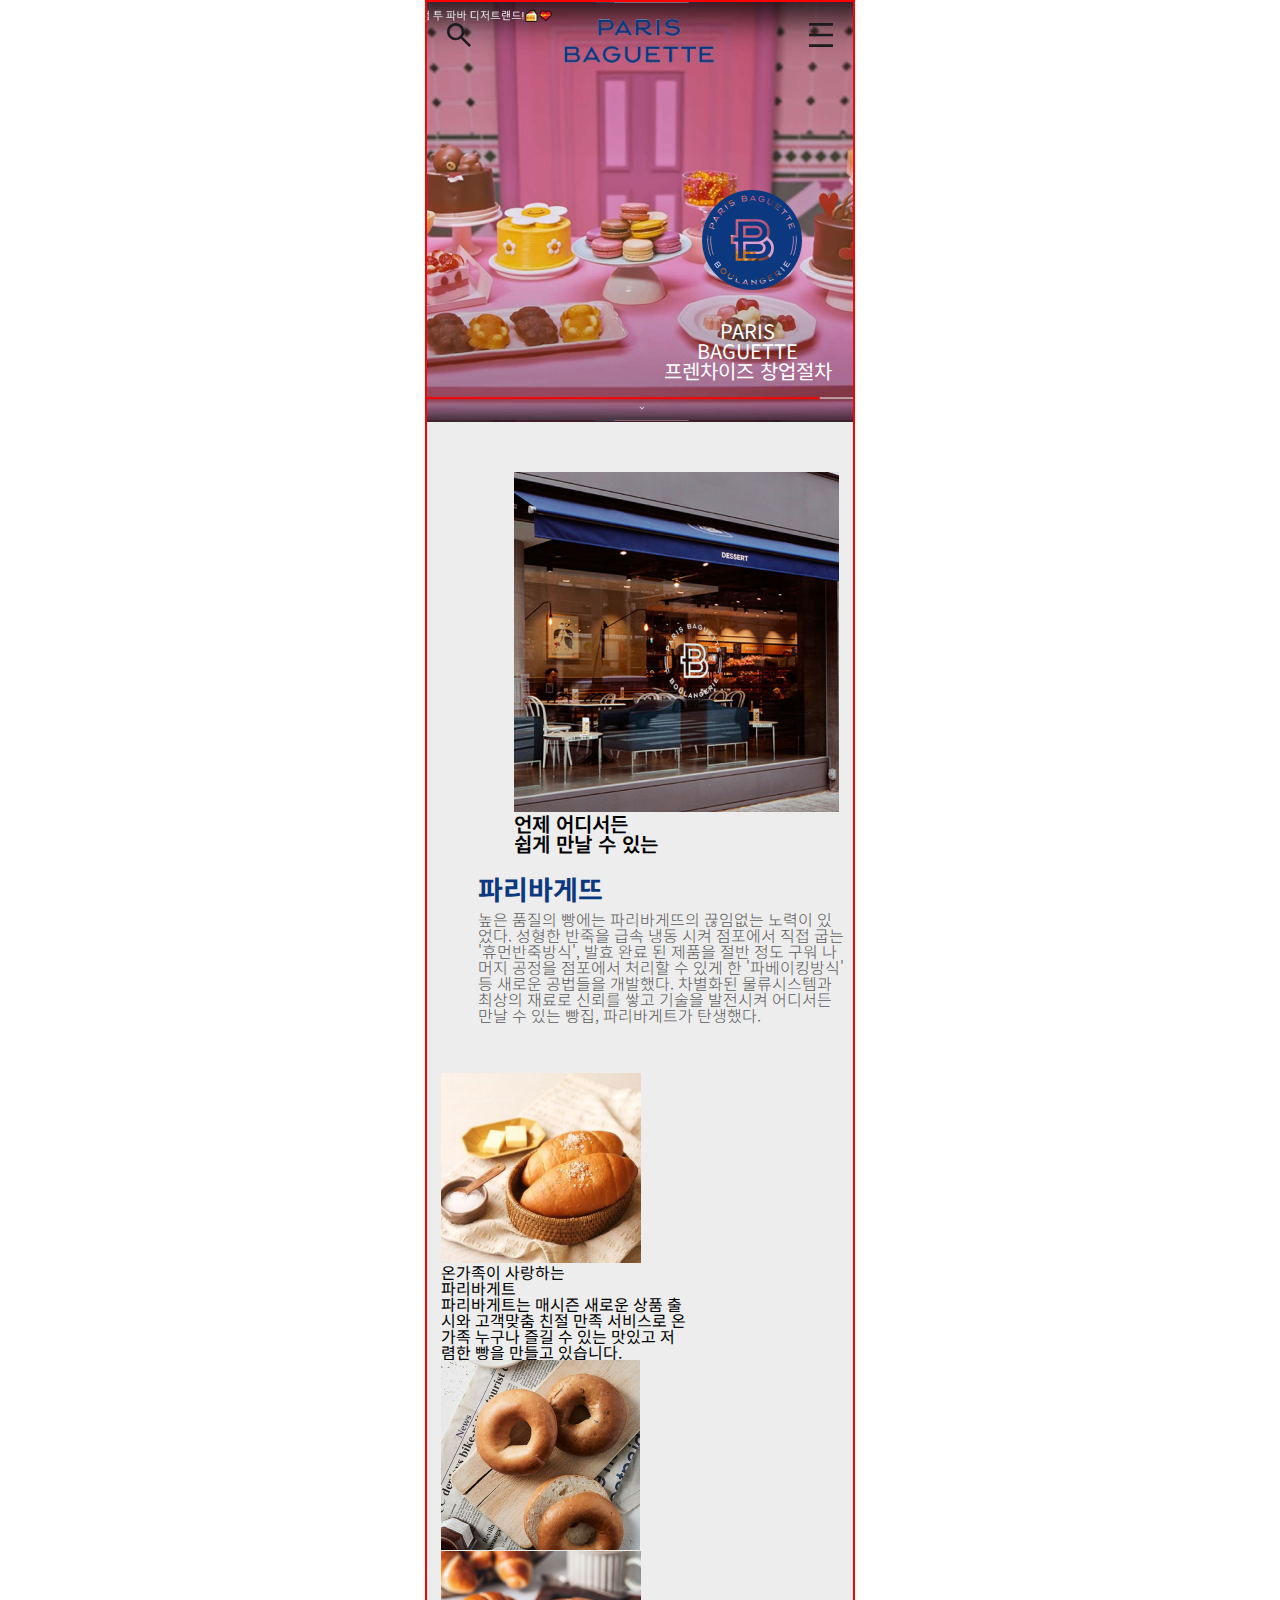
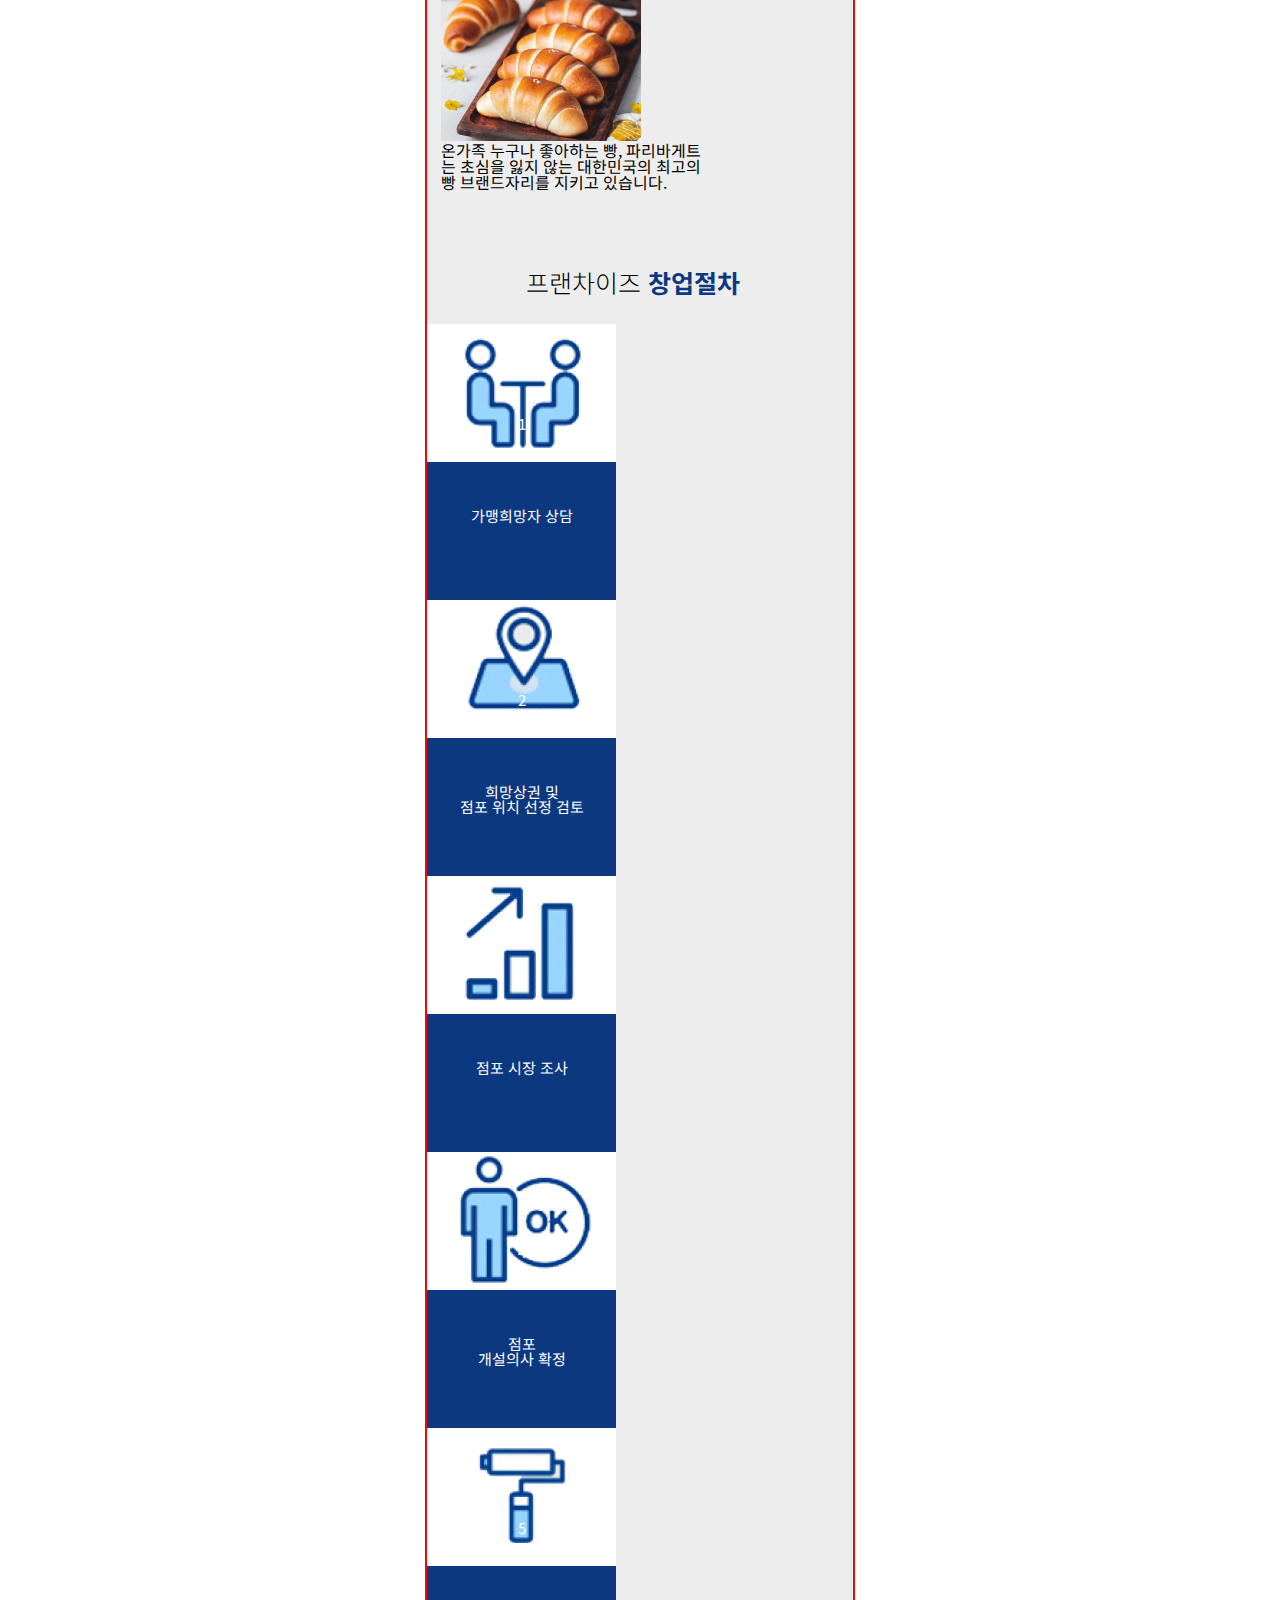
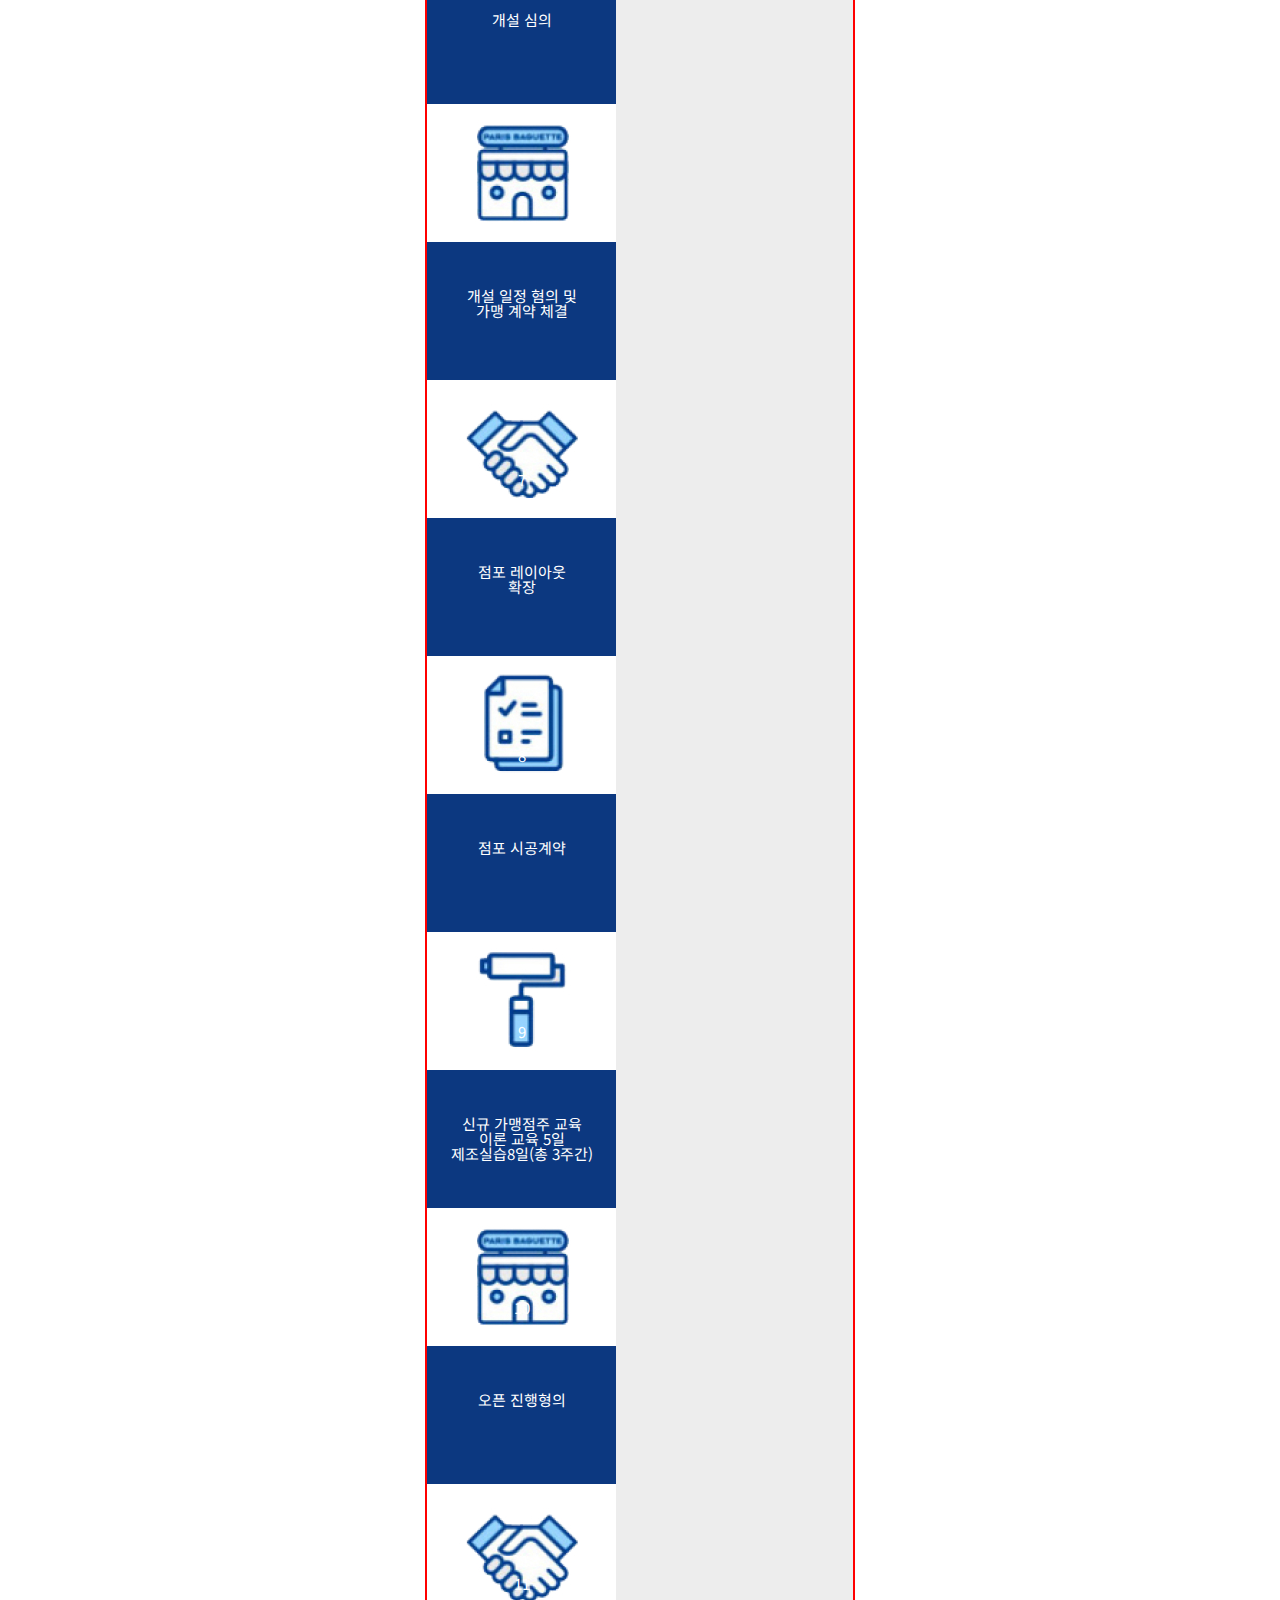
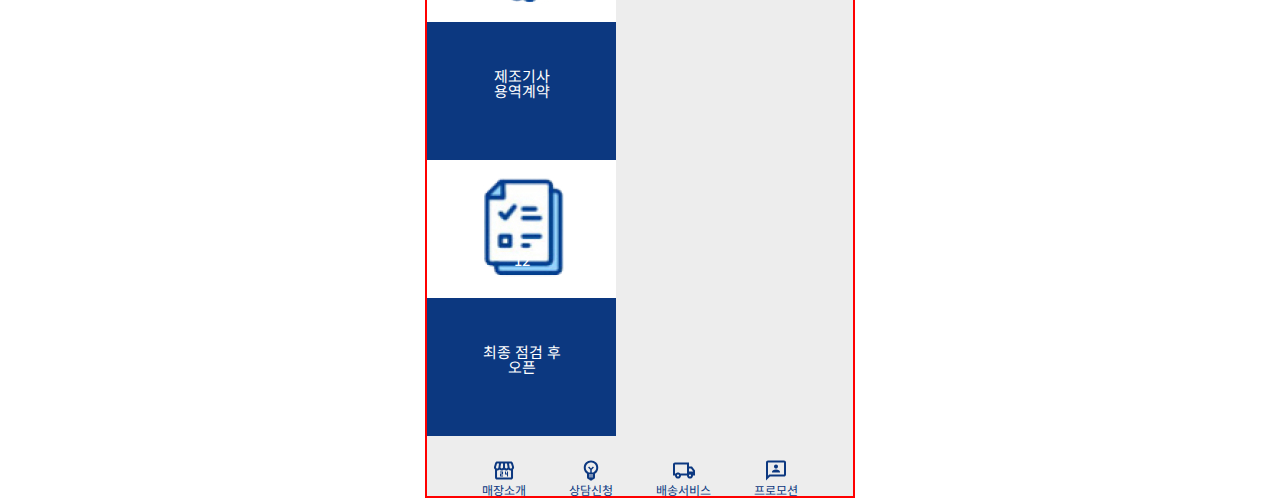
<file: paris_baguette/index.html>
<!DOCTYPE html>
<html lang="ko">
<head>
    <meta charset="UTF-8">
    <meta name="keywords" content="빵가게, 파리바게뜨, 바게트빵, 프랑스">
    <meta name="description" content="파리바게트의 노력과 이 매장의 프랜차이즈 창업 절차를 알려주는 사이트 이다.">
    <meta name="viewport" content="width=device-width, initial-scale=1.0">
    <title>창업 | 파리바게트</title>
    <link rel="preconnect" href="https://fonts.googleapis.com">
<link rel="preconnect" href="https://fonts.gstatic.com" crossorigin>
<link href="https://fonts.googleapis.com/css2?family=Noto+Sans+KR:wght@100..900&display=swap" rel="stylesheet">
    <link rel="stylesheet" href="./styles/reset.css">
    <link rel="stylesheet" href="./styles/index.css">
</head>
<body>
    <main>
        <div class="bg1">
            <section>
                <div class="header">
                    <a href="#"><img src="./images/icon_search.svg" alt="search"></a>
                    <h1><a href="#"><img src="./images/paris_logo1.png" alt="파리바게트"></a></h1>
                    <a href="#"><img src="./images/icon_ham.svg" alt="더보기"></a>
                </div>
                <p><img src="./images/paris_logo2.png" alt="파리바게트"></p>
                <h2>PARIS<br>BAGUETTE<br>프렌차이즈 창업절차</h2>
            </section>
        </div>
        <div class="bg2">
                <p><img src="./images/paris_store.jpg" alt="">
                언제 어디서든<br>쉽게 만날 수 있는
                </p>
        </div>
        <div class="bg3">
                <p class="bg2_title">파리바게뜨</p>
                <p class="bg2_contents">높은 품질의 빵에는 파리바게뜨의 끊임없는 노력이 있<br>었다. 성형한 반죽을 급속 냉동 시켜 점포에서 직접 굽는<br>'휴먼반죽방식', 발효 완료 된 제품을 절반 정도 구워 나<br>머지 공정을 점포에서 처리할 수 있게 한 '파베이킹방식'<br>등 새로운 공법들을 개발했다. 차별화된 물류시스템과<br>최상의 재료로 신뢰를 쌓고 기술을 발전시켜 어디서든<br>만날 수 있는 빵집, 파리바게트가 탄생했다.</p>
        </div>
        <div class="bg4">
                    <p class="bread1">
                        <img src="./images/bread1.jpg" alt="bread">
                        <p>온가족이 사랑하는<br><span>파리바게트</span></p>
                    </p>
                    <p class="bread2">
                        <p>파리바게트는 매시즌 새로운 상품 출<br>시와 고객맞춤 친절 만족 서비스로 온 <br>가족 누구나 즐길 수 있는 맛있고 저<br>렴한 빵을 만들고 있습니다.</p>
                        <img src="./images/bread2.jpg" alt="bread">
                    </p>
                    <p class="bread3">
                        <img src="./images/bread3.jpg" alt="bread">
                        <p>온가족 누구나 좋아하는 빵, 파리바게트<br>는 초심을 잃지 않는 대한민국의 최고의<br>빵 브랜드자리를 지키고 있습니다.</p>
                    </p>
        </div>
        <div class="bg5">
                <p>프랜차이즈 <span>창업절차</span></p>
        </div>
        <div class="bg6">
                <ul>
                    <li><img src="./images/procedure_1.jpg" alt=""></li>
                    <li class="number_c">1</li>
                    <li>가맹희망자 상담</li>
                </ul>
                <ul>
                    <li><img src="./images/procedure_2.jpg" alt=""></li>
                    <li class="number_c">2</li>
                    <li>희망상권 및<br>점포 위치 선정 검토</li>
                </ul>
                <ul>
                    <li><img src="./images/procedure_3.jpg" alt=""></li>
                    <li class="number_c">3</li>
                    <li>점포 시장 조사</li>
                </ul>
                <ul>
                    <li><img src="./images/procedure_4.jpg" alt=""></li>
                    <li class="number_c">4</li>
                    <li>점포<br>개설의사 확정</li>
                </ul>
                <ul>
                    <li><img src="./images/procedure_5.jpg" alt=""></li>
                    <li class="number_c">5</li>
                    <li>개설 심의</li>
                </ul>
                <ul>
                    <li><img src="./images/procedure_6.jpg" alt=""></li>
                    <li class="number_c">6</li>
                    <li>개설 일정 혐의 및<br>가맹 계약 체결</li>
                </ul>
                <ul>
                    <li><img src="./images/procedure_7.jpg" alt=""></li>
                    <li class="number_c">7</li>
                    <li>점포 레이아웃<br>확장</li>
                </ul>
                <ul>
                    <li><img src="./images/procedure_8.jpg" alt=""></li>
                    <li class="number_c">8</li>
                    <li>점포 시공계약</li>
                </ul>
                <ul>
                    <li><img src="./images/procedure_9.jpg" alt=""></li>
                    <li class="number_c">9</li>
                    <li>신규 가맹점주 교육<br>이론 교육 5일<br>제조실습8일(총 3주간)</li>
                </ul>
                <ul>
                    <li><img src="./images/procedure_10.jpg" alt=""></li>
                    <li class="number_c">10</li>
                    <li>오픈 진행형의</li>
                </ul>
                <ul>
                    <li><img src="./images/procedure_11.jpg" alt=""></li>
                    <li class="number_c">11</li>
                    <li>제조기사<br>용역계약</li>
                </ul>
                <ul>
                    <li><img src="./images/procedure_12.jpg" alt=""></li>
                    <li class="number_c">12</li>
                    <li>최종 점검 후<br>오픈</li>
                </ul>
        </div>
        <nav>
            <div class="nav1">
                <a href="#"><img src="./images/nav_1.svg" alt=""></a>
                <p>매장소개</p>
            </div>
            <div class="nav2">
                <a href="#"><img src="./images/nav_2.svg" alt=""></a>
                <p>상담신청</p>
            </div>
            <div class="nav3">
                <a href="#"><img src="./images/nav_3.svg" alt=""></a>
                <p>배송서비스</p>
            </div>
            <div class="nav4">
                <a href="#"><img src="./images/nav_4.svg" alt=""></a>
                <p>프로모션</p>
            </div>
        </nav>
    </main>
</body>
</html>
</file>
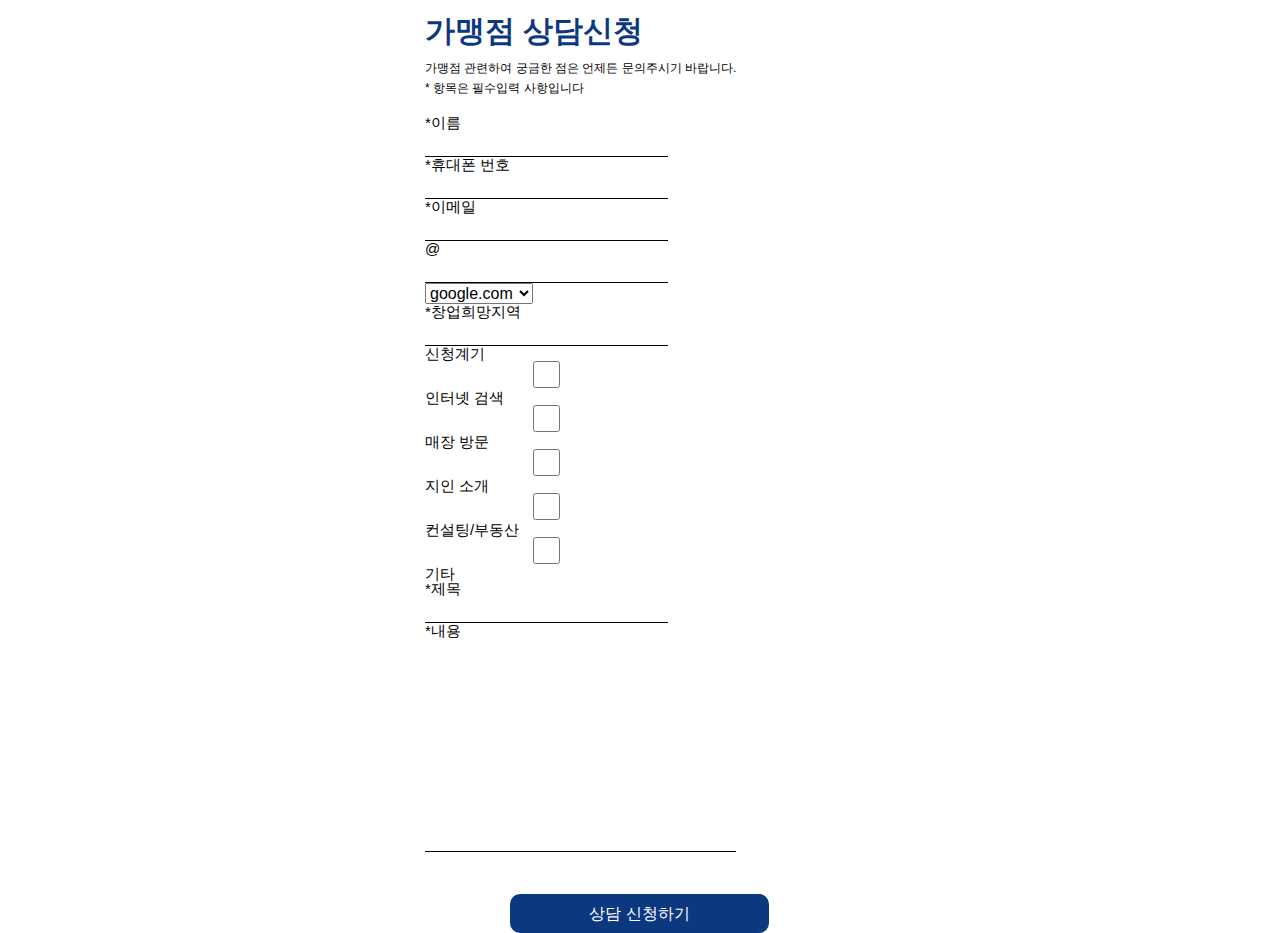
<file: paris_baguette/request.html>
<!DOCTYPE html>
<html lang="ko">
<head>
    <meta charset="UTF-8">
    <meta name="viewport" content="width=device-width, initial-scale=1.0">
    <title>가맹점 상담신청</title>
    <link rel="stylesheet" href="./styles/reset.css">
    <link rel="stylesheet" href="./styles/request.css">
</head>
<body>
    <main>
        <h1>가맹점 상담신청</h1>
        <p>가맹점 관련하여 궁금한 점은 언제든 문의주시기 바랍니다.</p>
        <p class="request">* 항목은 필수입력 사항입니다</p>
        <form action="#" method="get" id="app_frm">
            <fieldset class="application">
                <legend class="skip">상담신청 양식</legend>
                <ul>
                    <li>
                        *이름
                        <input type="text" name="user_name" required>
                    </li>
                    <li>
                        *휴대폰 번호
                        <input type="number" name="user_number" required>
                    </li>
                    <li>
                        *이메일
                        <input type="email" name="user_mail" required>@ <input type="email" name="user_mail" >
                        <select name="email" id="user_email">
                            <option value="google">google.com</option>
                            <option value="naver">naver.com</option>
                            <option value="kakako">kakako.com</option>
                            <option value="hanmail">hanmail.net</option>
                            <option value="직접입력">직접 입력</option>
                        </select>
                    </li>
                    <li>
                        *창업희망지역
                        <input type="text" name="user_area" required>
                    </li>
                    <li>
                        신청계기
                        <input type="checkbox" name="subscription" id="search" value="internet_search">
                        <label for="search">인터넷 검색</label>
                        <input type="checkbox" name="subscription" id="visit" value="mart_visit">
                        <label for="visit">매장 방문</label>
                        <input type="checkbox" name="subscription" id="introduction" value="introduction">
                        <label for="introduction">지인 소개</label>
                        <br>
                        <input type="checkbox" name="subscription" id="estate" value="estate">
                        <label for="estate">컨설팅/부동산</label>
                        <input type="checkbox" name="subscription" id="etc" value="etc">
                        <label for="etc">기타</label>
                    </li>
                    <li>
                        *제목
                        <input type="text" name="title" required>
                    </li>
                    <li class="content">
                        *내용
                        <input type="text" name="contents" required>
                    </li>
                </ul>
            </fieldset>
        </form>
        <button type="button">상담 신청하기</button>
    </main>
</body>
</html>
</file>
<file: paris_baguette/styles/index.css>
main {
    background-color: #EDEDED;
    border: 2px solid red;
    width: 430px; margin: 0 auto;
    font-family: "noto sans kr", sans-serif;
}
/* ============1.  */
main .bg1 {}
main .bg1 section {
    background-image: url(../images/bg1.jpg);
}
main .bg1 section .header {
    display: flex; justify-content: space-between; text-align: center;
    padding: 17px 16px;
}
main .bg1 section .header a {}
main .bg1 section .header a img {}
main .bg1 section .header h1 {}
main .bg1 section .header h1 a {}
main .bg1 section .header h1 a img {}
main .bg1 section p {
    padding-top: 107px; padding-left: 275px; padding-bottom: 30px;
}
main .bg1 section p img {}
main .bg1 section h2 {
    padding-left: 215px; text-align: center;
    padding-bottom: 41px; 
    font-size: 1.25rem; color: #fff;
}
/* ==========2. */
main .bg2 {
    padding-top: 50px; 
}
main .bg2 p {
    padding-left: 87px;
    font-size: 1.25rem; font-weight: 600; 
}
main .bg2 p img {}
/* ========================3.  */
main .bg3 {margin-top: 21px;}
main .bg3 .bg2_title {
    font-size: 1.688rem; font-weight: 700;
    color: #0C3880;
    padding-left: 51px;
    padding-bottom: 9px;
}
main .bg3 .bg2_contents {
    color: rgb(87, 87, 87); font-weight: 300;
    padding-left: 51px;
}
/* ==================4. */
main .bg4 {
    margin: 50px 14px 80px 14px;
}
/* ------bread1 */
main .bg4 .bread1 {}
main .bg4 .bread1 img {}
main .bg4 .bread1 p {
    font-size: 0.75rem;
}
main .bg4 .bread1 p span {}
/* ------bread2 */
main .bg4 .bread2 {}
main .bg4 .bread2 p {
    font-size: 0.75rem;
}
main .bg4 .bread2 img {}
/* ------bread3 */
main .bg4 .bread3 {}
main .bg4 .bread3 p {}
main .bg4 .bread3 img {}
/* ==========5.  */
main .bg5 {}
main .bg5 p {
    font-size: 1.563rem; font-weight: 300;
    margin-left: 99px; margin-bottom: 29px;
}
main .bg5 p span {
    font-weight: 700; color: #0C3880;
    font-size: 1.563rem;
}
/* ===========6. */
main .bg6 {}
main .bg6 ul {
    text-align: center;
}
main .bg6 ul li {
    font-size: 0.938rem;
    background-color: #0C3880; width: 189px; height: 92px;
    color: #fff;
}
main .bg6 ul li img {}
main .bg6 ul li .number_c {
    background-color: #fff;
    width: 27px; height: 28px;
    border-radius: 50%;
}
/* =======nav */
main nav {
    margin-top: 22px;
    display: flex; justify-content: space-between;
    text-align: center;
    margin-left: 55px; margin-right: 55px;
}
main nav .nav1 {}
main nav .nav1 img {}
main nav p {
    font-size: 0.75rem; color: #0C3880;
}
</file>
<file: paris_baguette/styles/request.css>
main {
    width: 430px; margin: 0 auto;
}
main h1 {
    font-size: 1.875rem; font-weight: 700;
    color: #0C3880;
    padding-top: 15.83px; padding-bottom: 16px;
}
main p {
    font-size: 0.75rem; font-weight: 300;
}
main .request {
    font-size: 0.75rem; font-weight: 300;
    padding-top: 8px; padding-bottom: 21px;
}
main #app_frm {}
main #app_frm .application {}
main #app_frm .application ul {
    /* background-color: tomato; */
    display: flex; flex-flow: column nowrap; justify-content: space-between;

}
main #app_frm .application ul li {
    width: 123px; /* border: 1px solid red; */
    font-size: 0.938rem; font-weight: 300;
}
main #app_frm .application ul .content input {
    width: 311px; height: 214px;
}
main #app_frm .application ul li input {
    /* background-color: yellow; */
    width: 243px; height: 27px;
    border: 0; border-bottom: 1px solid #000;
}
/* -----구글,네이버,카카오,등등 이메일 주소 */
main #app_frm .application ul li #user_email {}
main #app_frm .application ul li #user_email option {}
main #app_frm .application ul li #search {}
main #app_frm .application ul li #visit {}
main #app_frm .application ul li #introduction {}
main #app_frm .application ul li #estate {}
main #app_frm .application ul li #etc {}
main #app_frm .application ul li label {}
/* ------ 버튼 */
main button {
    width: 259px; line-height: 39px;
    background-color: #0C3880; color: #fff;
    font-weight: 500;
    border: 0; border-radius: 10px;
    margin-top: 42px; margin-left: 85px;
}
</file>
